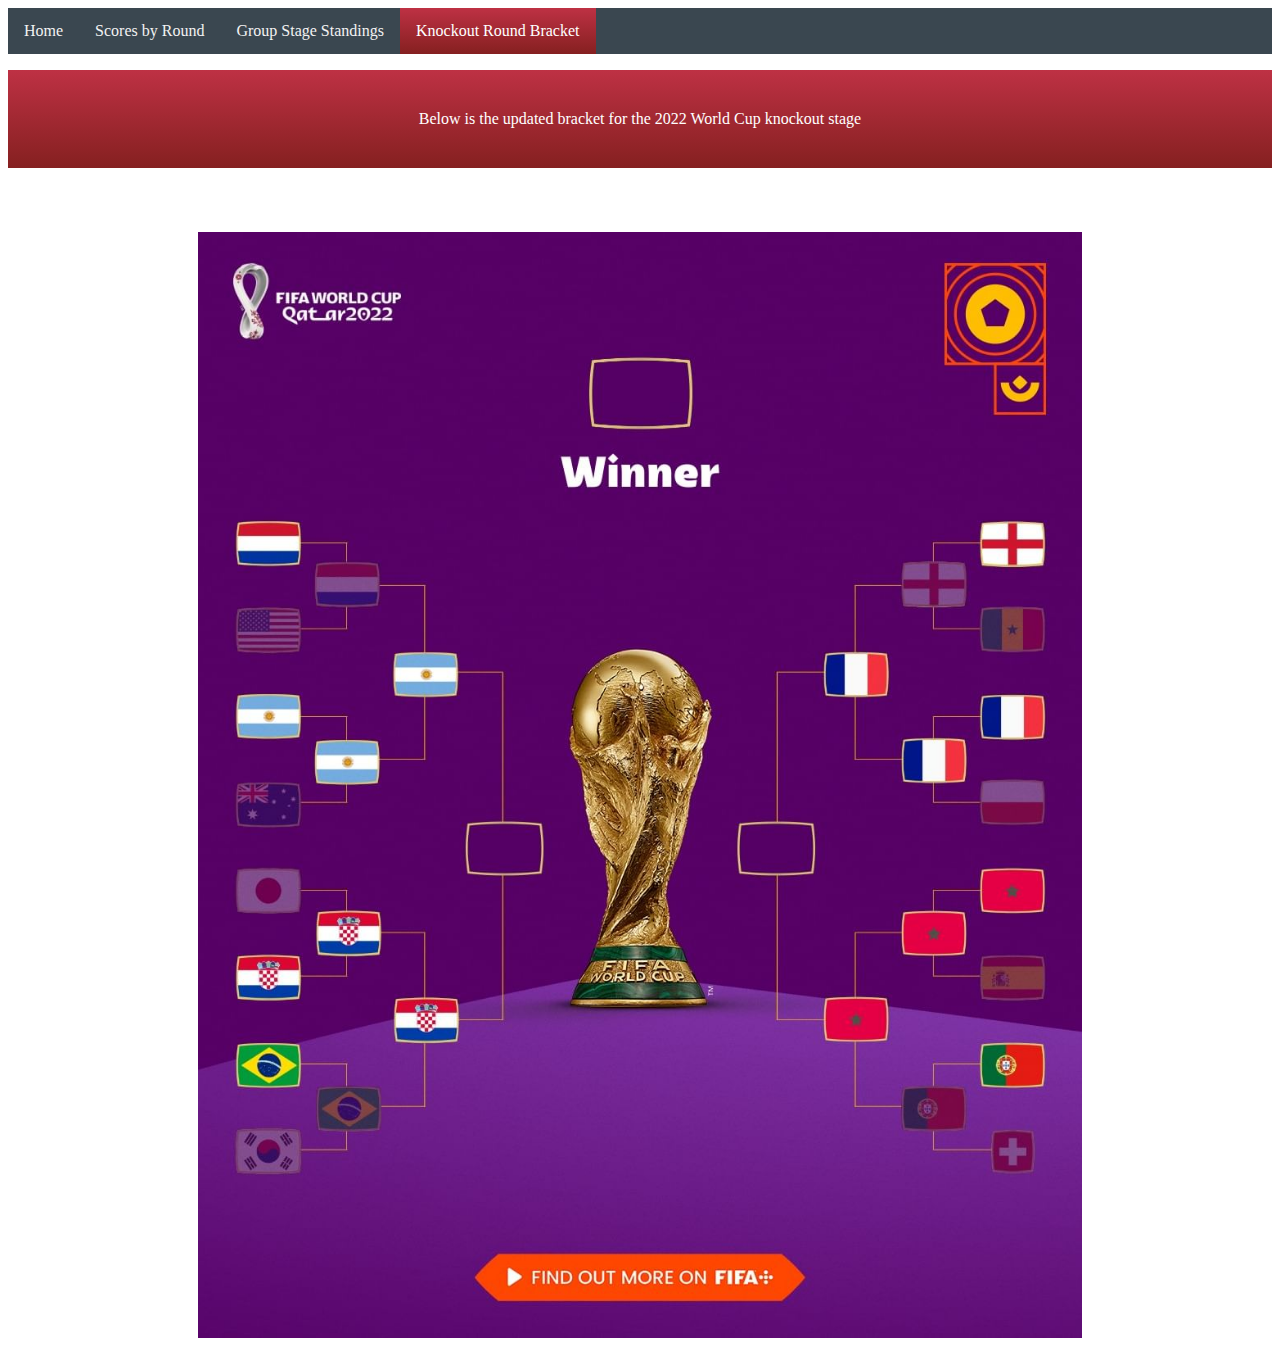
<file: bracket.html>
<!DOCTYPE html>
<html>
    <head>
        <meta charset="utf-8">
        <meta name="viewport" content="width=device-width, initial-scale=1">
        <title>World Cup Scores</title>
        <link rel="stylesheet" href="myStyles.css"> <!--linking the css (myStyles) to index.html (must be done in head)-->
    </head>
    <body>
        <div class = "topnav">
            <a href="index.html">Home</a>
            <a href="scores.html">Scores by Round</a>
            <a href="standings.html">Group Stage Standings</a>
            <a class="active" href="bracket.html">Knockout Round Bracket</a> 
        </div>

        <p id="myHeader">
            Below is the updated bracket for the 2022 World Cup knockout stage
        </p>

        <img id="bracket" src = "bracketImage.jpeg">
    </body>
</html>
</file>
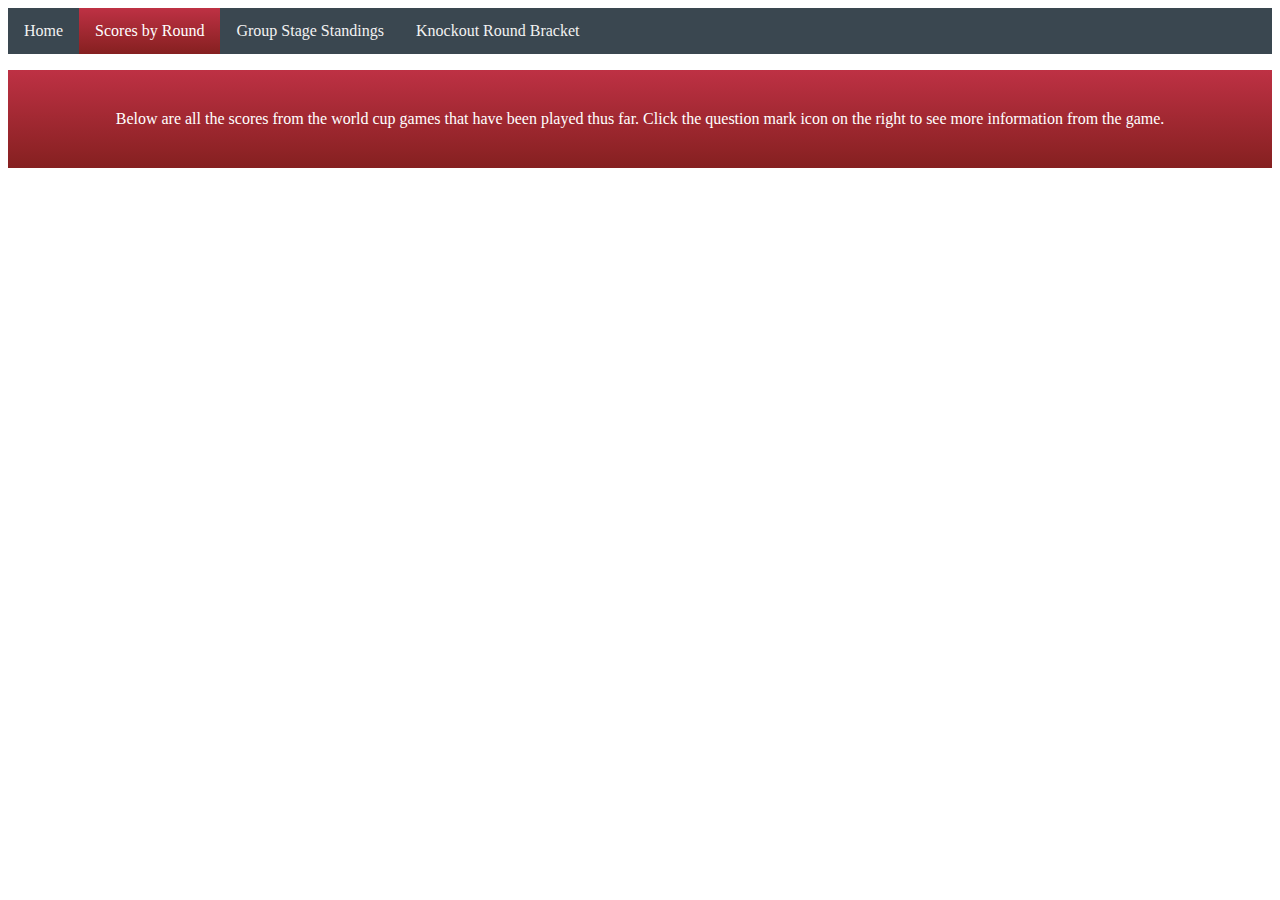
<file: scores.html>
<!DOCTYPE html>
<html>
    <head>
        <meta charset="utf-8">
        <meta name="viewport" content="width=device-width, initial-scale=1">
        <title>World Cup Scores</title>
        <link rel="stylesheet" href="myStyles.css"> <!--linking the css (myStyles) to index.html (must be done in head)-->
    </head>
    <body>
        <div class = "topnav">
            <a href="index.html">Home</a></li>
            <a class="active" href="scores.html">Scores by Round</a></li> <!--li is list item-->
            <a href="standings.html">Group Stage Standings</a></li> <!-- a href is a hyperlink with the associated url-->
            <a href="bracket.html">Knockout Round Bracket</a>
        </div>

        <p id="myHeader">
            Below are all the scores from the world cup games that have been played thus far.
            Click the question mark icon on the right to see more information from the game.
        </p>

        <div id="wg-api-football-fixtures"
            data-host="v3.football.api-sports.io"
            data-refresh="0"
            data-key="d0e1a1b737f2eaca189b40ee9879402c"
            data-theme=""
            data-league="1"
            data-season="2022"
            data-show-errors="false"
            class="api_football_loader">
        </div>
        <script
            type="module"
            src="https://widgets.api-sports.io/football/1.1.8/widget.js">
        </script>
    </body>
</html>
</file>
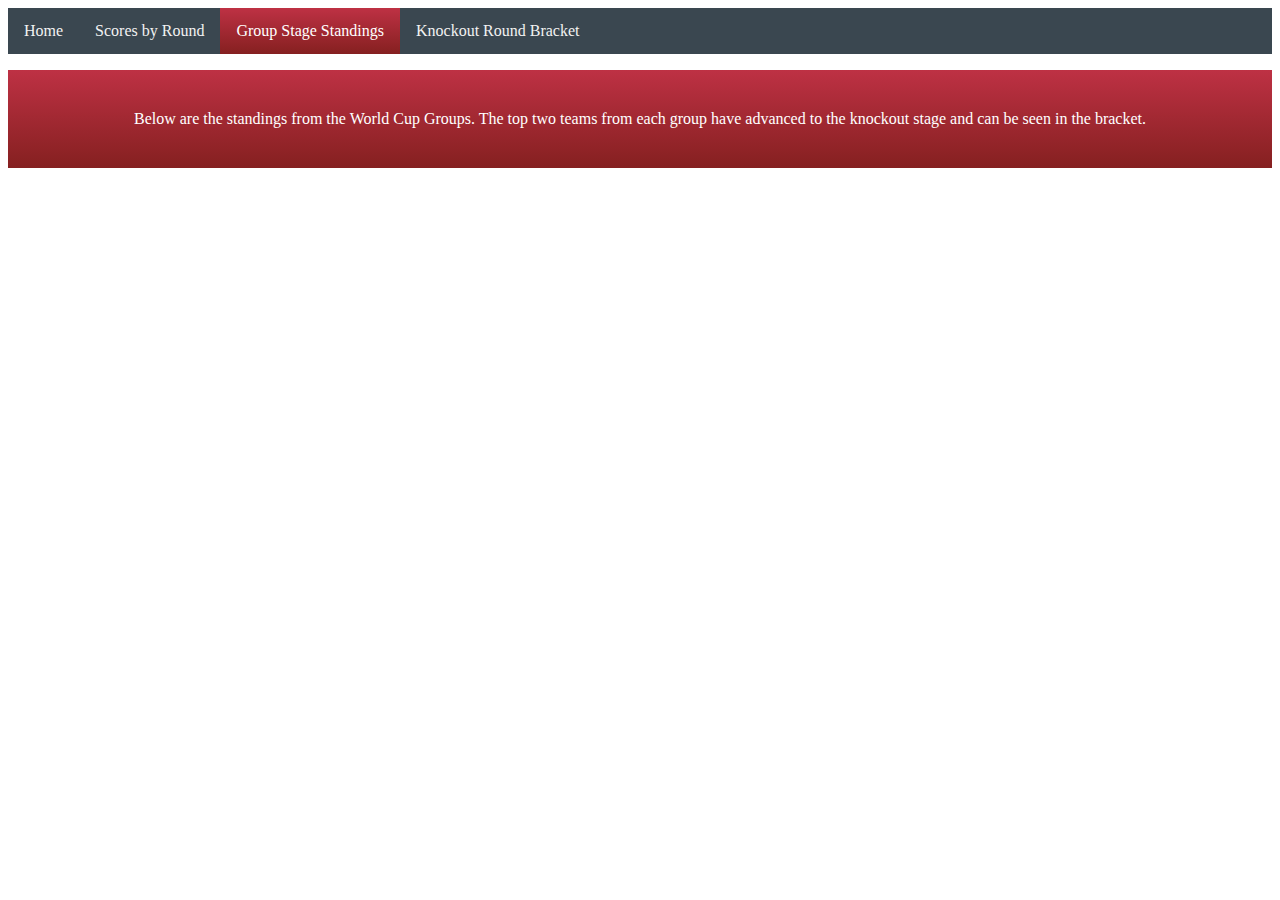
<file: standings.html>
<!DOCTYPE html>
<html>
    <head>
        <meta charset="utf-8">
        <meta name="viewport" content="width=device-width, initial-scale=1">
        <title>World Cup Scores</title>
        <link rel="stylesheet" href="myStyles.css">
    </head>
    <body>
        <div class = "topnav">
            <a href="index.html">Home</a></li>
            <a href="scores.html">Scores by Round</a></li>
            <a class="active" href="standings.html">Group Stage Standings</a></li>
            <a href="bracket.html">Knockout Round Bracket</a>
        </div>

        <p id="myHeader">
                Below are the standings from the World Cup Groups.  The top two teams from each group 
                have advanced to the knockout stage and can be seen in the bracket.
        </p>

        <div id="wg-api-football-standings"
            data-host="v3.football.api-sports.io"
            data-refresh="0"
            data-key="d0e1a1b737f2eaca189b40ee9879402c"
            data-theme=""
            data-league="1"
            data-season="2022"
            data-show-errors="false"
            class="wg_loader">
        </div>
        <script
            type="module"
            src="https://widgets.api-sports.io/2.0.3/widgets.js">
        </script>
    </body>
</html>
</file>
<file: myStyles.css>
#myHeader {
    background: linear-gradient(#be3144, rgb(133, 32, 32));
    color: white;
    font-size: 100%;
    padding: 40px;
    text-align: center;
}
li {
    list-style-type: none; /*This takes away the bullet points of the lists*/
}

body {
    background: #fff;;
}

.topnav {
    overflow: hidden;
    background: #3a4750;
}
  
.topnav a {
    text-align: center;
    float: left;
    color: #f2f2f2;
    text-align: center;
    padding: 14px 16px;
    text-decoration: none;
    font-size: 100%;
}
  
.topnav a:hover {
    background-color: #ddd;
    color: black;
}
  
.topnav a.active {
    background: linear-gradient( #be3144, rgb(133, 32, 32));
    color: white;
}

#WCLogo {
    margin-top: 0.5in;
    max-width: 90%;
    margin-left: 5%;
    margin-right: 5%;
}

#bracket {
    margin-top: 0.5in;
    max-width: 70%;
    margin-left: 15%;
    margin-right: 15%;
}

.flags {
    width: 30px;
    vertical-align: middle;
}

#rankings caption{
    font-weight: bolder;
    font-size: larger;
    margin-bottom: 0.2in;
    color: black;
    border-collapse: collapse;
    border-color: #333;
}

#rankings {
    margin-top: 0.5in;
    margin-left: auto;
    margin-right: auto;
    border-collapse: collapse;
    width: 70%;
    padding-top: 50px;
    padding-bottom: 12px;
    text-align: center;
    background: rgb(231, 148, 148);
    color: black;
}

#rankings th {
    border: 1px solid #ddd;
    padding: 8px;
}

#rankings tr:nth-child(even){
    background: repeating-linear-gradient(rgb(240, 114, 114), rgb(246, 70, 70)) ;
}
</file>
